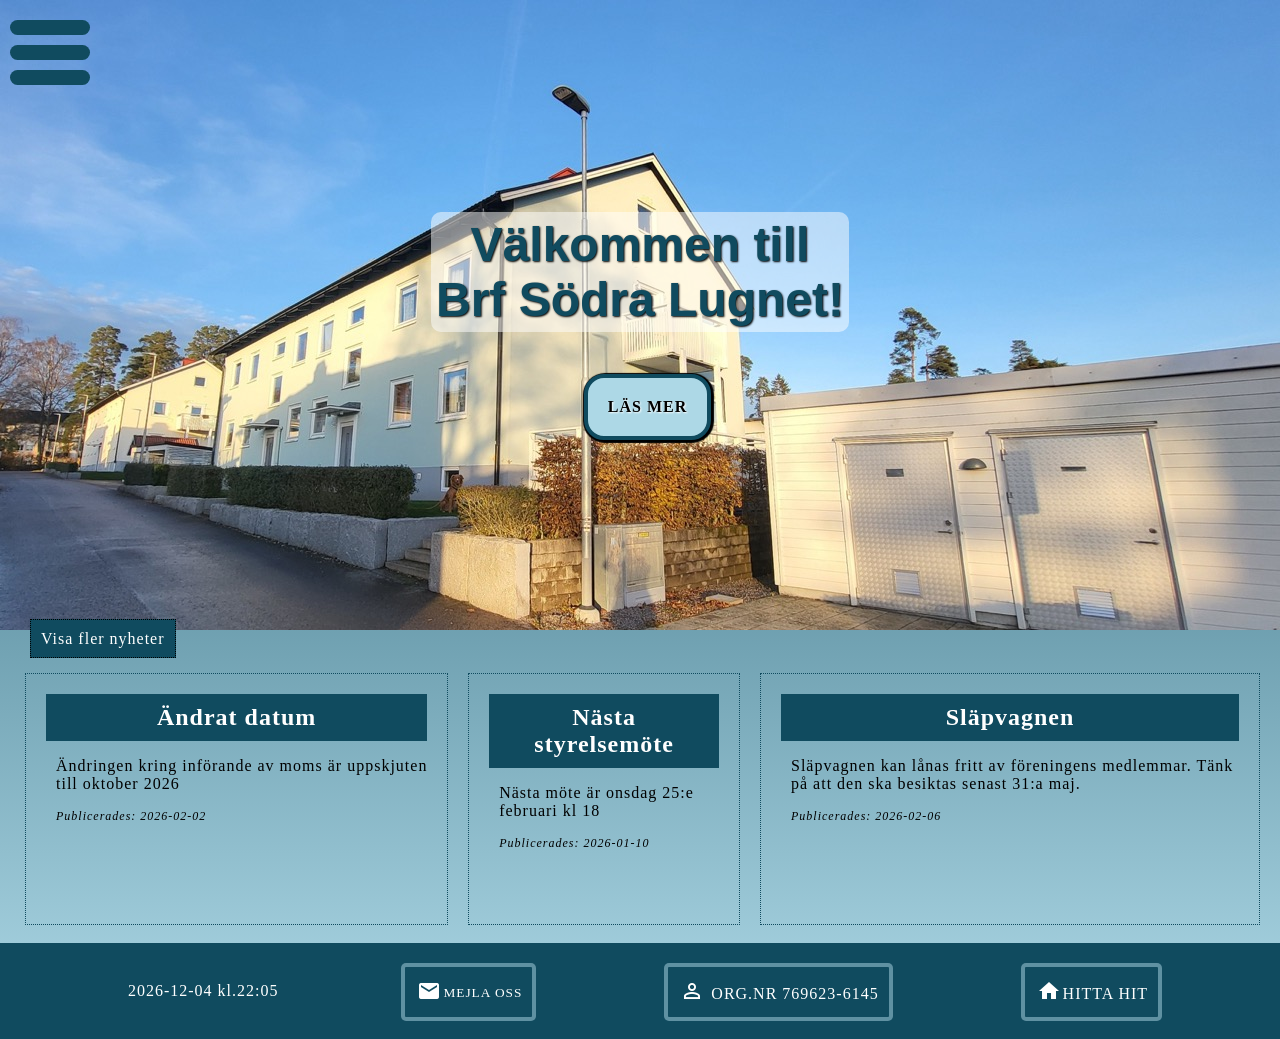
<file: index.html>
<!doctype html>
<html lang="sv">
    <head>
        <title>Brf Södra Lugnet</title>
        <meta charset="utf-8"/>
        <meta name="viewport" content="width=device-width, initial-scale=1.0"/>
        <meta author="Sara Almqvist"/>
        <link href="https://fonts.googleapis.com/icon?family=Material+Icons" rel="stylesheet">
        <link rel="stylesheet" href="menustyles.css">
        <link rel="stylesheet" href="styles.css">
        <script defer src="main.js"></script>
    </head>
    <body>
        <label class="hamburger-menu">
            <input type="checkbox"/>
        </label>
        <nav class="dropdowncontent">
            <ul>
                <li> <a href="index.html" target="_self">Startsida</a></li>
                <li> <a href="about.html" target="_self">Om oss</a></li>
                <li> <a href="contact.html" target="_self">Formulär och kontakt</a></li>
                <li> <a href="extra.html" target="_self">Att göra lista</a></li>
            </ul>
        </nav>
        
        <header class="hero" id="hero">
            <h1>Välkommen till <br>Brf Södra Lugnet!</h1>
            <button class="main"><a href="about.html" target="_self">Läs mer</a></button>
        </header>

        <main>
            <label><span id="checkboxLabel">Visa fler nyheter</span>
                <input type=checkbox id="toggleNews">
            </label>
            <section class="news" id="newsContainer">
            </section>
        </main> 
       

        <footer class="footContainer" id="footContainer">
            <button class="foot"><a href="https://maps.app.goo.gl/AmnyttMUHFXaQsLS6" target="_blank"><sub><i class="material-icons">&#xe88a</i></sub></a></button>
            <button class="foot"><a href="https://bolagsverket.se/forening/bostadsrattsforening/lagarforbostadsrattsforening.1477.html" target="_blank"><sub><i class="material-icons">&#xe8a6</i></sub><abb title="Organisationsnummer"> Org.nr</abb><wbr> 769623-<wbr>6145</a></button>
            <button class="foot"><i class="material-icons">email</i><a href="mailto:brfsodralugnet@gmail.com"><sup>Mejla oss</sup></a></button>
            <address>Adress:<br>Lugnets väg 27 och 29<br>352 63 Växjö</address>
            <p id="showDateTime">XXXX-XX-XX kl.XX:XX</p>
        </footer>

    </body>
</html>
</file>
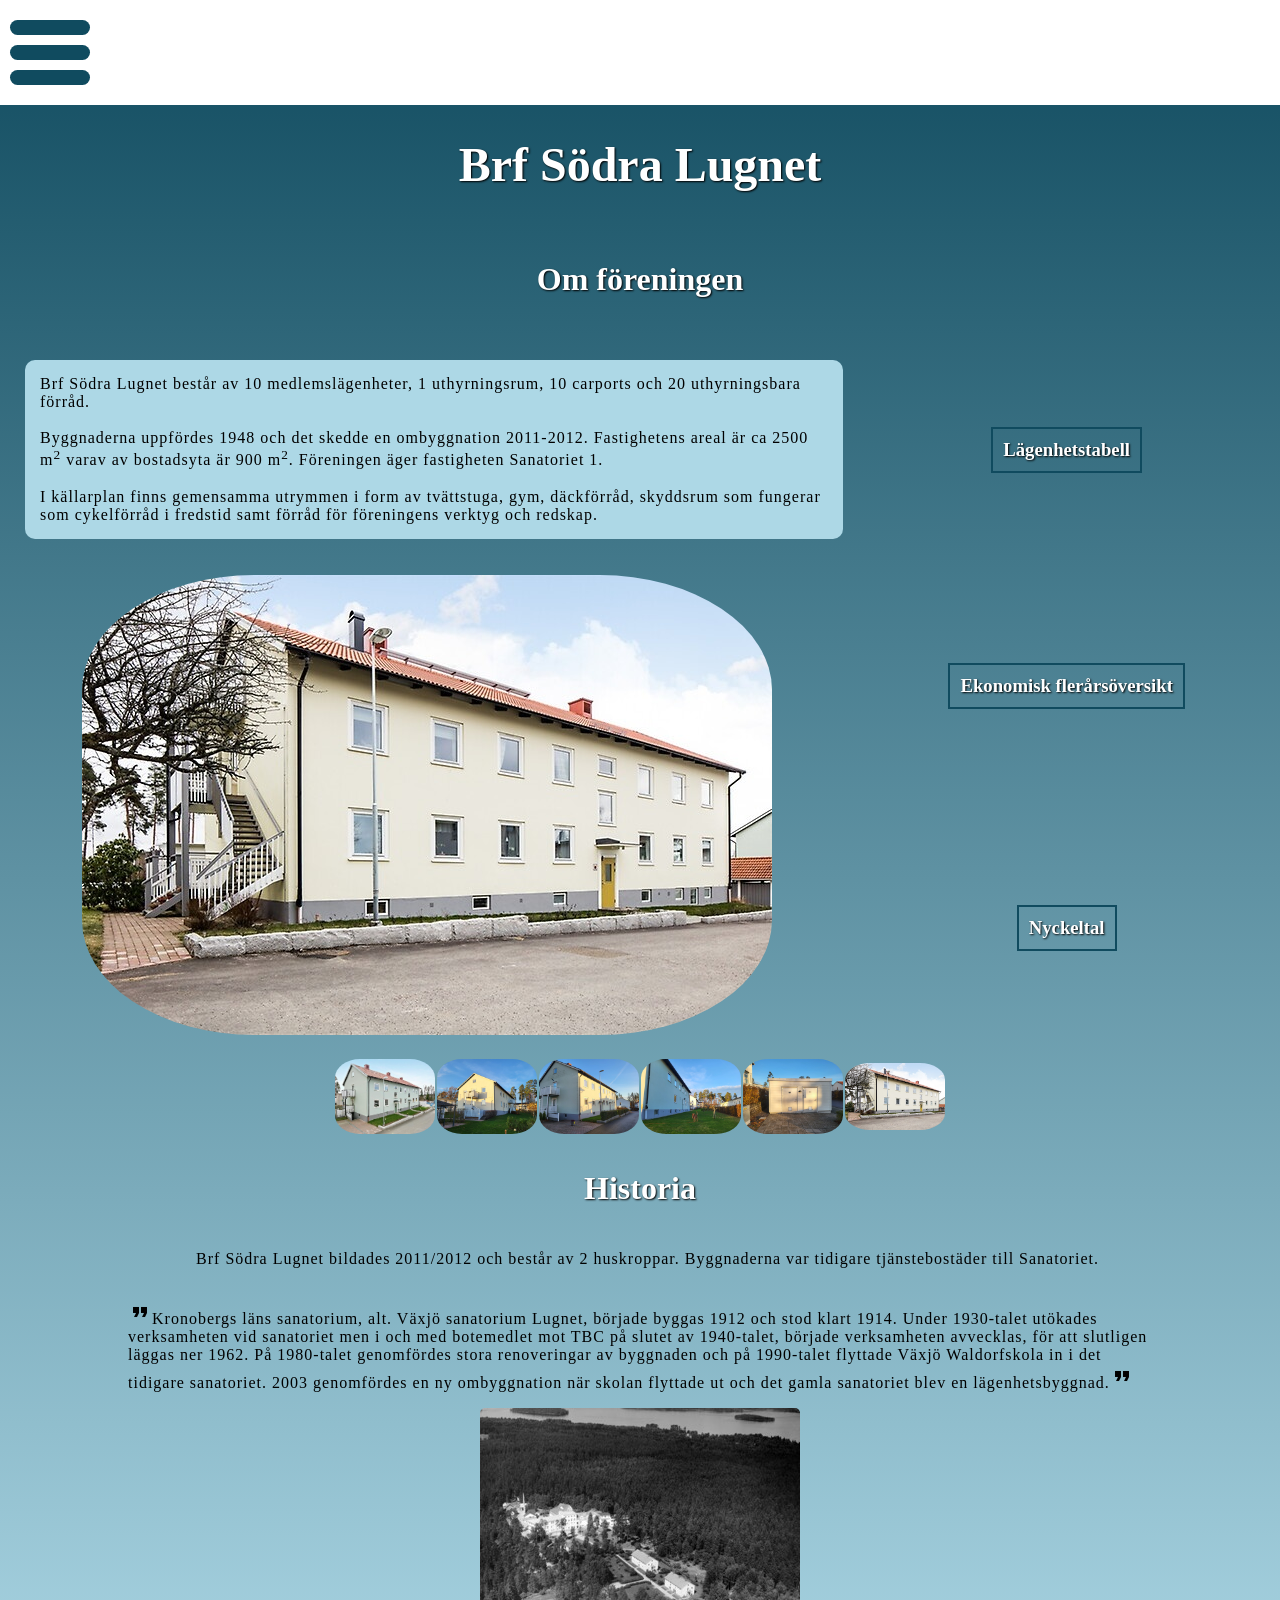
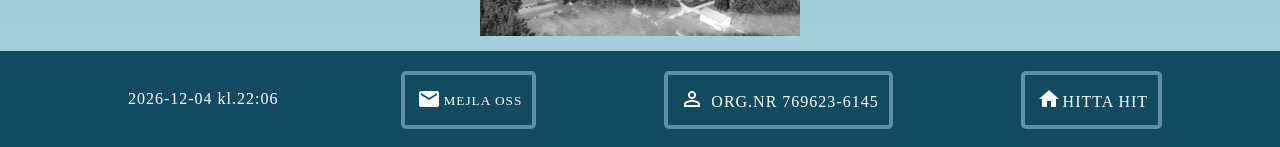
<file: about.html>
<!doctype html>
<html lang="sv">
    <head>
        <title>Om Brf Södra Lugnet</title>
        <meta charset="utf-8"/>
        <meta name="viewport" content="width=device-width, initial-scale=1.0"/>
        <meta author="Sara Almqvist"/>
        <link href="https://fonts.googleapis.com/icon?family=Material+Icons" rel="stylesheet">
        <link rel="stylesheet" href="menustyles.css">
        <link rel="stylesheet" href="styles.css">
        <script defer src="main.js"></script>
    </head>
    <body>
        <header class="second">
            <label class="hamburger-menu">
                <input type="checkbox"/>
            </label>
            <nav class="dropdowncontent">
                <ul>
                  <li> <a href="index.html" target="_self">Startsida</a></li>
                  <li> <a href="about.html" target="_self">Om oss</a></li>
                  <li> <a href="contact.html" target="_self">Formulär och kontakt</a></li>
                  <li> <a href="extra.html" target="_self">Att göra lista</a></li>
              </ul>
            </nav>
        </header>
        
        <main>
            <h1 class="rubrik">Brf Södra Lugnet</h1>    
            <article class="om">
                <h2 class="rubrik">Om föreningen</h2>
                <p>Brf Södra Lugnet består av 10 medlemslägenheter, 1 uthyrningsrum, 10 carports och 20 uthyrningsbara förråd.<br> <br>
                     Byggnaderna uppfördes 1948 och det skedde en ombyggnation 2011-2012. Fastighetens areal är ca 2500 m<sup>2</sup></sup> varav av bostadsyta är 900 m<sup>2</sup>. Föreningen äger fastigheten Sanatoriet 1. <br><br>
                    I källarplan finns gemensamma utrymmen i form av tvättstuga, gym, däckförråd, skyddsrum som fungerar som cykelförråd i fredstid samt förråd för föreningens verktyg och redskap.</p>
                <div id="bildGalleriContainer">
                    <img 
                      class="displayedImg"
                      src="img/fastighet27.jpg"
                      alt="Gul tvåvåningsbyggnad med tegeltak och trätrappa på vänster sida" 
                      title="Hus 27" />
                </div>
                <div class="thumb"></div>
             
                <div id="lghtabellContainer">
                    <h3 class="rubrik" id="lghtabellLabel">Lägenhetstabell</h3>
                <table class="lghtabell doldTabell" id="lghtabell">
                    <thead>
                        <tr>
                            <th>Lägenhet</th> <th>Typ</th> <th>Yta &#40m<sup>2</sup>&#41</th> <th>Andelstal &#40&#37&#41</th>
                        </tr>
                    </thead>
                    <tbody>
                        <tr>
                            <td>L27:11</td><td>3 rum och kök</td><td>63</td><td>7,16</td>
                        </tr>
                        <tr>
                            <td>L27:12</td><td>3 rum och kök</td><td>66</td><td>7,50</td>
                        </tr>
                        <tr>
                            <td>L27:13</td><td>4 rum och kök</td><td>97</td><td>11,02</td>
                        </tr>
                        <tr>
                            <td>L27:21</td><td>4 rum och kök</td><td>103</td><td>11,70</td>
                        </tr>
                        <tr>
                            <td>L27:22</td><td>3 rum och kök</td><td>71</td><td>8,07</td>
                        </tr>
                        <tr>
                            <td>L27:23</td><td>4 rum och kök</td><td>97</td><td>11,02</td>
                        </tr>
                        <tr>
                            <td>L29:A11</td><td>3 rum och kök</td><td>77</td><td>8,76</td>
                        </tr>
                        <tr>
                            <td>L29:A21</td><td>3 rum och kök</td><td>86</td><td>9,77</td>
                        </tr>
                        <tr>
                            <td>L29:B11</td><td>5 rum och kök</td><td>125</td><td>14,20</td>
                        </tr>
                        <tr>
                            <td>L29:B22</td><td>3 rum och kök</td><td>95</td><td>10,80</td>
                        </tr>
                        <tr>
                            <td>L29:B21</td><td>1 rum och kokvrå</td><td>20</td><td>0</td>
                        </tr>
                    </tbody>
                    <tfoot>
                        <tr>
                            <td colspan="2">Totalt</td>
                            <td>900</td>
                            <td>100</td>
                        </tr>
                    </tfoot>
                </table>
                </div>

                <div id="overviewTabellContainer"> <h3 class="rubrik" id="overviewTabellLabel">Ekonomisk flerårsöversikt</h3>
                <table class="overview doldTabell" id="overview">
                    <thead>
                        <tr>
                            <th>Flerårs<wbr>översikt &#40Tkr&#41</th>
                            <th>2024</th>
                            <th>2023</th>
                            <th>2022</th>
                            <th>2021</th>
                        </tr>
                    </thead>
                    <tbody>
                        <tr>
                            <td>Netto<wbr>omsättning</td>
                            <td>871</td>
                            <td>877</td>
                            <td>808</td>
                            <td>778</td>
                        </tr>
                        <tr>
                            <td>Resultat efter finansiella poster</td>
                            <td>-22</td>
                            <td>13</td>
                            <td>115</td>
                            <td>96</td>
                        </tr>
                        <tr>
                            <td>Soliditet &#40&#37&#41</td>
                            <td>57,3</td>
                            <td>57,5</td>
                            <td>57,1</td>
                            <td>56,6</td>
                        </tr>
                        <tr>
                            <td>Balans<wbr>omslutning</td>
                            <td>16 199</td>
                            <td>16 448</td>
                            <td>16 538</td>
                            <td>16 491</td>
                        </tr>
                    </tbody>
                </table>
                </div>

                <div id="keyvaluesTabellContainer"><h3 class="rubrik" id="keyvaluesTabellLabel">Nyckeltal</h3>
                <table class="keyvalues doldTabell" id="keyvalues">
                    <thead>
                        <tr>
                            <th>Nyckeltal &#40kr&#41</th>
                            <th>2024</th>
                            <th>2023</th>
                        </tr>
                    </thead>
                        <tr>
                            <td>Årsavgift per kvadratmeter bostadsrättyta</td>
                            <td>701</td>
                            <td>701</td>
                        </tr>
                        <tr>
                            <td>Skuldsättning per kvadratmeter</td>
                            <td>6021</td>
                            <td>6089</td>
                        </tr>
                        <tr>
                            <td>Sparande per kvadratmeter</td>
                            <td>121</td>
                            <td>134</td>
                        </tr>
                        <tr>
                            <td>Räntekänslighet</td>
                            <td>11</td>
                            <td>11</td>
                        </tr>
                        <tr>
                            <td>Energikostnader per kvadratmeter</td>
                            <td>235</td>
                            <td>237</td>
                        </tr>
                        <tr>
                            <td>Skuldsättning per kvadratmeter upplåten med bostadsrätt</td>
                            <td>7667</td>
                            <td>7753</td>
                        </tr>
                        <tr>
                            <td>Årsavgifternas andel i procent av totala rörelseintäkter</td>
                            <td>70,8</td>
                            <td>70,4</td>
                        </tr>
                    </table>
                </div>
                </article>
                   
                <article class="history">
                    <h2 class="rubrik">Historia</h2>
                    <p>Brf Södra Lugnet bildades 2011/2012 och består av 2 huskroppar. Byggnaderna var tidigare tjänstebostäder till Sanatoriet.
                    </p>
                    <blockquote cite="https://digitaltmuseum.se/021016648001/vaxjo-sanatorium-1961"><i class="material-icons">&#xe244</i>Kronobergs läns sanatorium, alt. Växjö sanatorium Lugnet, började byggas 1912 och stod klart 1914.
                     Under 1930-talet utökades verksamheten vid sanatoriet men i och med botemedlet mot TBC på slutet av 1940-talet, började verksamheten avvecklas, för att slutligen läggas ner 1962.
                    På 1980-talet genomfördes stora renoveringar av byggnaden och på 1990-talet flyttade Växjö Waldorfskola in i det tidigare sanatoriet. 2003 genomfördes en ny ombyggnation när skolan flyttade ut och det gamla sanatoriet blev en lägenhetsbyggnad.<i class="material-icons">&#xe244</i></blockquote>
                    <img src="img/FLYG1289.jpeg" src="file:///Users/saraalmqvist/Documents/projektarbete/img/FLYG1289.jpeg" alt="Stor byggnad (Sanatoriet) med 3 mindre byggnader (tjänstebostäder) omgivna av skog" 
                    title="Flygfoto från 1961 över Lugnet Växjö"/>
                </article>
        </main>

        <footer class="footContainer" id="footContainer">
            <button class="foot"><a href="https://maps.app.goo.gl/AmnyttMUHFXaQsLS6" target="_blank"><sub><i class="material-icons">&#xe88a</i></sub></a></button>
            <button class="foot"><a href="https://bolagsverket.se/forening/bostadsrattsforening/lagarforbostadsrattsforening.1477.html" target="_blank"><sub><i class="material-icons">&#xe8a6</i></sub><abb title="Organisationsnummer"> Org.nr</abb><wbr> 769623-<wbr>6145</a></button>
            <button class="foot"><i class="material-icons">email</i><a href="mailto:brfsodralugnet@gmail.com"><sup>Mejla oss</sup></a></button>
            <address>Adress:<br>Lugnets väg 27 och 29<br>352 63 Växjö</address>
            <p id="showDateTime">XXXX-XX-XX kl.XX:XX</p>
        </footer>

    </body>
</html>
</file>
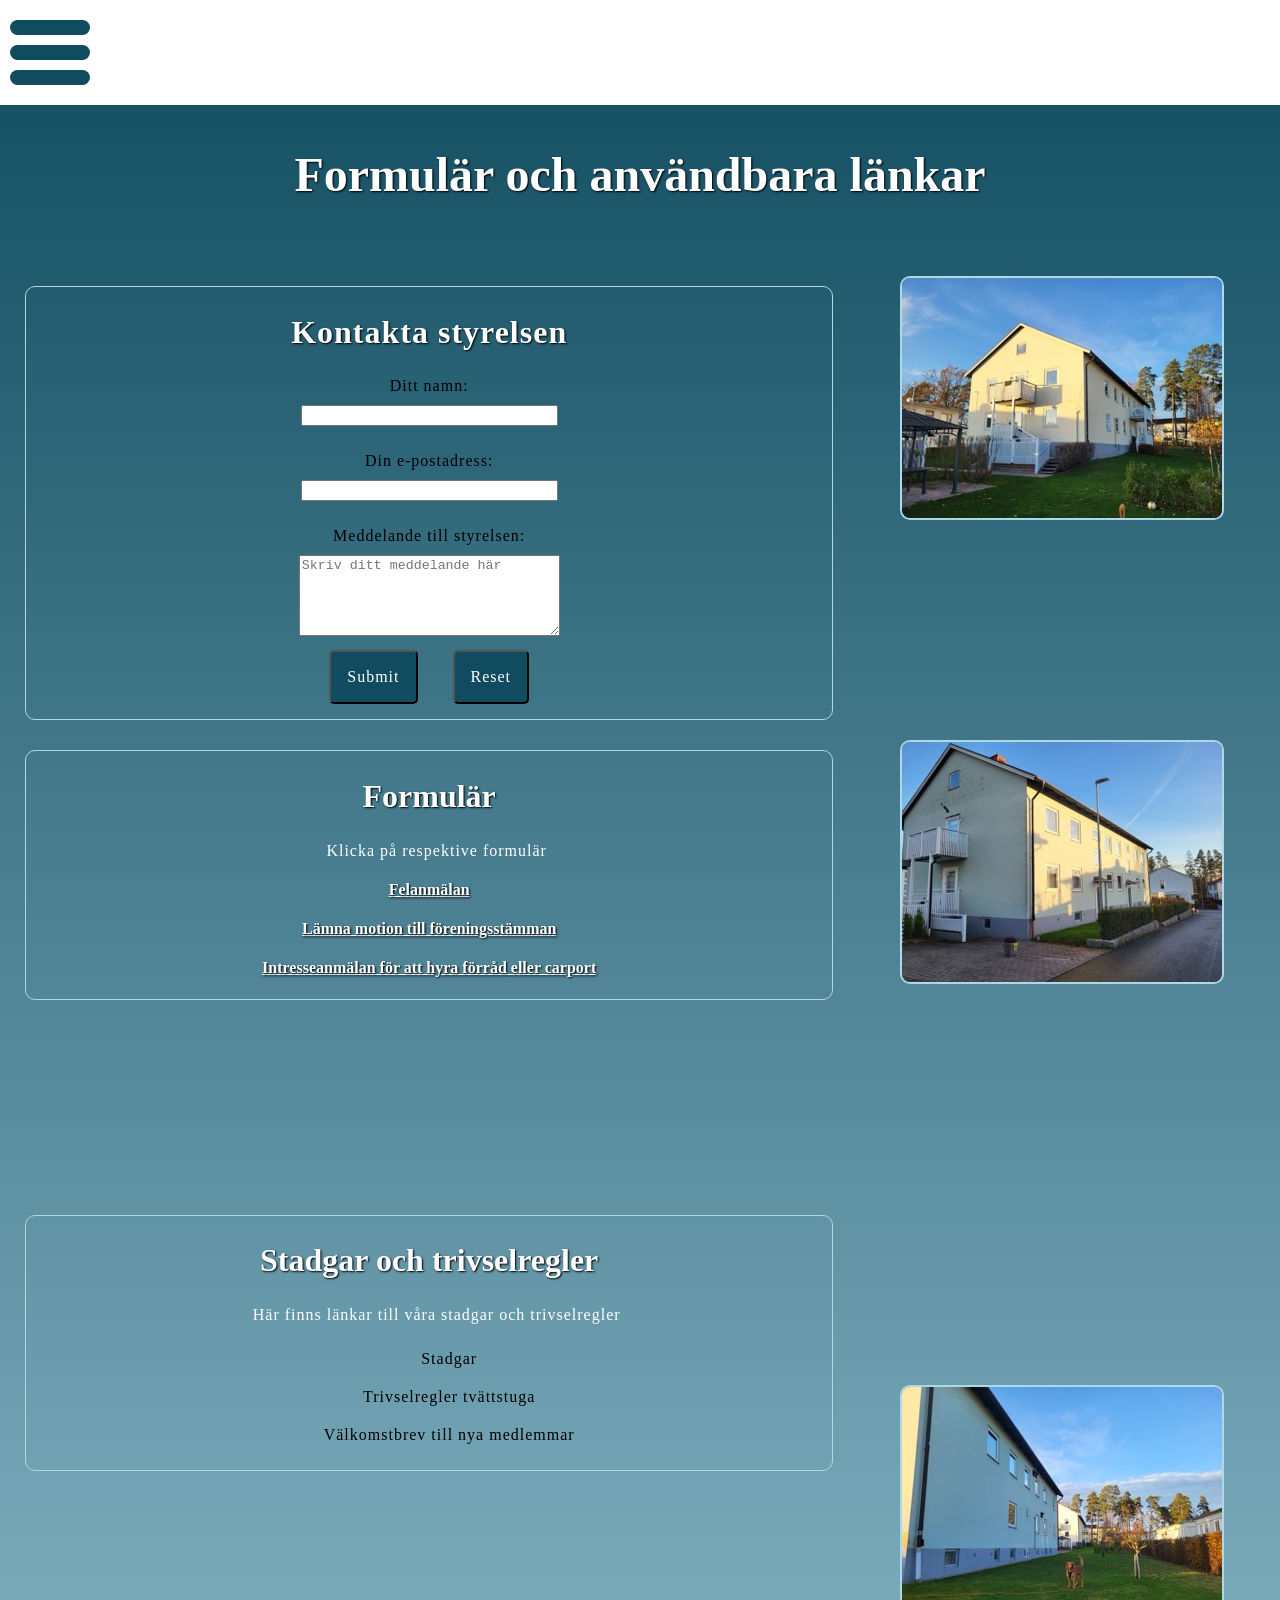
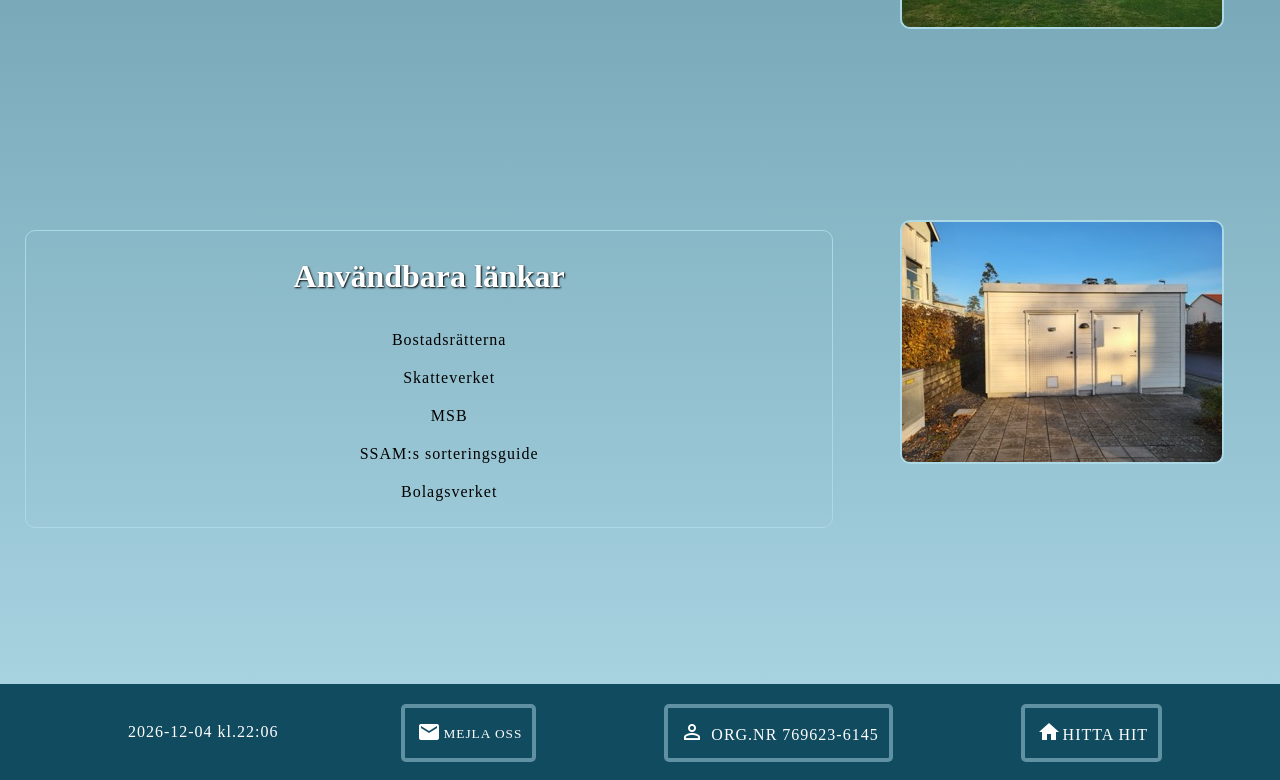
<file: contact.html>
<!doctype html>
<html lang="sv">
    <head>
        <title>Kontakt Brf Södra Lugnet</title>
        <meta charset="utf-8"/>
        <meta name="viewport" content="width=device-width, initial-scale=1.0"/>
        <meta author="Sara Almqvist"/>
        <link href="https://fonts.googleapis.com/icon?family=Material+Icons" rel="stylesheet">
        <link rel="stylesheet" href="menustyles.css">
        <link rel="stylesheet" href="styles.css">
        <script defer src="main.js"></script>
    </head>
    <body>
         <header class="second"> 
            <label class="hamburger-menu">
                <input type="checkbox"/>
            </label>
            <nav class="dropdowncontent">
                <ul>
                  <li> <a href="index.html" target="_self">Startsida</a></li>
                  <li> <a href="about.html" target="_self">Om oss</a></li>
                  <li> <a href="contact.html" target="_self">Formulär och kontakt</a></li>
                  <li> <a href="extra.html" target="_self">Att göra lista</a></li>
              </ul>
            </nav>
        </header>
        <main class="wrapper">
            <h1 class="rubrik">Formulär</h1>
            <section class="rules">
                <h2 class="rubrik">Stadgar och trivselregler</h2>
                <p>Här finns länkar till våra stadgar och trivselregler</p>
                <ul>
                    <li><a href="content/stadgar.pdf" target="_blank">Stadgar</a></li>
                    <li><a href="content/trivselreglertvattstuga.pdf" href="/Users/saraalmqvist/Documents/projektarbete/content/trivselreglertvattstuga" target="_blank">Trivselregler tvättstuga</a></li>
                    <li><a href="content/welcome.pdf" href="/Users/saraalmqvist/Documents/projektarbete/content/welcome" target="_blank">Välkomstbrev till nya medlemmar</a> </li>
                </ul>
            </section>

            <section class="formlink" id="formlinkContainer">
                <h2 class="rubrik">Formulär</h2>
                <p>Klicka på respektive formulär</p>
                <h4 id="formReportLabel" class="rubrik">Felanmälan</h4>
                <dialog id="formReportModal" class="modalDialog">
                    <h2 class="rubrik">Felanmälan</h2>
                    <form id="formReport" class="contactform" >
                        <label for formReportUsername id="formReportUsernameLabel" data-content="Namn">Namn </label>
                        <input type="text" data-focus="Fyll i för- och efternamn" data-invalid="Du måste fylla i för- och efternamn" id="formReportUsername" size="30">
                        <label for formReportLocation id="formReportUserInputLocation" data-content="Var finns felet">Var finns felet </label>
                        <input type="text" data-focus="Ange berörd lägenhet eller gemensamt utrymme" data-invalid="Du måste fylla i var felet finns" id="formReportLocation" size="30">
                        <label for formReportMessage id="formReportUserInputMessage" data-content="Beskriv felet">Beskriv felet</label>
                        <textarea data-focus="Beskriv felet/ärendet" data-invalid="Du måste beskriva felet med flera ord" cols="30" rows="5" id="formReportMessage" required></textarea>
                        <input type="submit" id="formReportSubmitBtn">
                        <button id="closeFormReportModal" type="button">Stäng dialogrutan</button>
                    </form>
                </dialog>

                <h4 id="motionReportLabel" class="rubrik">Lämna motion till föreningsstämman</h4>
                <dialog id="motionReportModal" class="modalDialog">
                    <h2 class="rubrik">Lämna motion till föreningsstämman</h2>
                    <form id="motionReportForm" class="contactform">
                        <label for motionReportUsername id="motionReportUsernameLabel" data-content="Namn">Namn</label>
                        <input id="motionReportUsername" type="text" data-focus="Fyll i ditt för- och efternamn" data-invalid="Du måste fylla i för- och efternamn" size="30">
                        <label for motionReportMessage id="motionReportMessageLabel" data-content="Motion">Motion</label>
                        <textarea id="motionReportMessage" data-focus="Beskriv din motion" data-invalid="Du måste fylla i din motion" cols="30" rows="5" required></textarea>
                        <input type="submit" id="motionReportSubmitBtn">
                        <button id="closeMotionReportModal" type="button">Avbryt</button>
                    </form>
                </dialog>

                <h4 id="rentFormLabel" class="rubrik">Intresseanmälan för att hyra förråd eller carport</h4>
                <dialog id="rentFormModal" class="modalDialog">
                    <h2 class="rubrik">Intresseanmälan för att hyra förråd eller carport</h2>
                    <form id="rentForm" class="contactform">
                        <label for rentFormUsername id="rentFormUsernameLabel" data-content="Namn">Namn</label>
                        <input id="rentFormUsername" type="text" data-focus="Fyll i ditt för- och efternamn" data-invalid="Du måste fylla i för- och efternamn" size="50">
                        <label for rentFormUserEmail id="rentFormUserEmailLabel" data-content="E-postadress">E-postadress</label>
                        <input id="rentFormUserEmail" type="email" data-focus="Fyll i din e-postadress" data-invalid="Du måste fylla i din e-postadress" size="50">
                        <label for rentFormUserChoice id="rentFormUserChoiceLabel" data-content="Välj objekt som önskas hyra">Välj objekt som önskas hyra</label>
                        <select id="rentFormUserChoice" name="hyresobjekt" required>
                            <option value="">Välj hyresobjekt</option>
                            <option value="mindre förråd">Mindre förråd (3-8 kvm)</option>
                            <option value="större förråd">Större förråd (10-20 kvm)</option>
                            <option value="carport">Carport</option>
                            <option value="parkeringsplats">Parkeringsplats</option>
                        </select>
                        <p>Carport kostar 300 kr/månad plus moms. Förråden kostar mellan 277-825 kr/månad beroende på storlek</p>
                        <input type="submit" id="rentFormSubmitBtn">
                        <button id="closeRentFormModal" type="button">Avbryt</button>
                    </form>
                </dialog>


            </section>

            <section class="contactform" id="contactformContainer">
                <h2 class="rubrik" id="kontakt" autofocus="true">Kontakta styrelsen</h2>
                <form action="mailto:brfsodralugnet@gmail.com" method="post" enctype="text/plain" id="contactform">
                    <label for="contactname" id="contactnameLabel" data-content="Ditt namn">Ditt namn:</label><br>
                    <input type="text" id="contactname" name="contactname" size="30" required minlength="4" data-invalid="Du måste ange för- och efternamn" data-focus="Fyll i ditt för- och efternamn"><br>
                    <p id="contactNameError" class="error"></p>
                    <label for="email" id="emailLabel" data-content="Din e-postadress">Din e-postadress:</label><br>
                    <input type="email" id="email" name="email" size="30" data-invalid="Ange en giltig e-postadress" data-focus="Fyll i din e-postadress"><br>
                    <p id="userEmailError" class="error"></p>
                    <label for="message" id="messageLabel" data-content="Meddelande till styrelsen">Meddelande till styrelsen:</label><br>
                    <textarea id="message" name="message" placeholder="Skriv ditt meddelande här" cols="30" rows="5" required data-invalid="Fyll i meddelandet med mer än 10 bokstäver" data-focus="Skriv ditt meddelande" minlength="10"></textarea><br>
                    <input type="submit">
                    <input type="reset">
                </form>
            </section>

            <section class="links">
                <h2 class="rubrik">Användbara länkar</h2>
                <ul>
                    <li> <a href="https://www.bostadsratterna.se/" target="_blank">Bostadsrätterna</a> </li>
                    <li> <a href="https://www.skatteverket.se/privat/fastigheterochbostad.4.18e1b10334ebe8bc80003922.html" target="_blank">Skatteverket</a> </li>
                    <li> <a href="https://www.msb.se/" target="_blank"><abbr title="Myndigheten för samhällsskydd och beredskap">MSB</abbr></a> </li>
                    <li> <a href="https://ssam.se/atervinning/sorteringsguide.html#/" target="_blank">SSAM:s sorteringsguide</a> </li>
                    <li> <a href="https://bolagsverket.se/forening/bostadsrattsforening/lagarforbostadsrattsforening.1477.html" target="_blank">Bolagsverket</a> </li>
                </ul>
            </section>

            <!--Extra bilder till större skärmar-->
            <img class="pic1" 
                srcset="img/southside27liten.jpeg 320w, img/southside27.jpeg 640w"
                sizes="(width <= 1800px) 320px, 640px"
                src="img/southside27.jpeg" alt="gul tvåvåningsbyggnad med träbalkonger omgiven av trädgård" title="Hus 27"/>

            <img class="pic2" 
                srcset="img/litenhus29.jpeg 320w, img/mellanhus29.jpeg 640w"
                sizes="(width <= 1800px) 320px, 640px"
                src="img/mellanhus29.jpeg" alt="Turkos tvåvåningsbyggnad med vita träbalkonger" title="Hus 29"/>

            <img class="pic3" 
                srcset="img/gardenliten.jpeg 320w, img/garden.jpeg 640w"
                sizes="(width <= 1800px) 320px, 640px"
                src="img/garden.jpeg" alt="Hund i trädgård omgiven av häck och husgavel." title="Föreningens trädgård"/>

            <img class="pic4" 
                srcset="img/miljohusliten.jpeg 320w, img/miljohusmellan.jpeg 640w"
                sizes="(width <= 1800px) 320px, 640px"
                src="img/miljohusmellan.jpeg" alt="Vitt miljöhus med två metalldörrar" title="Föreningens miljöhus"/>
            <!-- <img class="pic1" 
                src="img/southside27liten.jpeg" src="file:///Users/saraalmqvist/Documents/projektarbete/img/southside27liten.jpeg" alt="gul tvåvåningsbyggnad med träbalkonger omgiven av trädgård" title="Hus 27"/>

            <img class="pic2" 
                src="img/litenhus29.jpeg" src="https://github.com/sara-almqvist/projektarbete/blob/main/img/litenhus29.jpeg" alt="Turkos tvåvåningsbyggnad med vita träbalkonger" title="Hus 29"/>

            <img class="pic3" 
                src="img/gardenliten.jpeg" src="https://github.com/sara-almqvist/projektarbete/blob/main/img/gardenliten.jpeg" alt="Hund i trädgård omgiven av häck och husgavel." title="Föreningens trädgård"/>

            <img class="pic4" 
                src="img/miljohusliten.jpeg" src="https://github.com/sara-almqvist/projektarbete/blob/main/img/miljohusliten.jpeg" alt="Vitt miljöhus med två metalldörrar" title="Föreningens miljöhus"/> -->
        </main>

        <footer class="footContainer" id="footContainer">
            <button class="foot"><a href="https://maps.app.goo.gl/AmnyttMUHFXaQsLS6" target="_blank"><sub><i class="material-icons">&#xe88a</i></sub></a></button>
            <button class="foot"><a href="https://bolagsverket.se/forening/bostadsrattsforening/lagarforbostadsrattsforening.1477.html" target="_blank"><sub><i class="material-icons">&#xe8a6</i></sub><abb title="Organisationsnummer"> Org.nr</abb><wbr> 769623-<wbr>6145</a></button>
            <button class="foot"><i class="material-icons">email</i><a href="mailto:brfsodralugnet@gmail.com"><sup>Mejla oss</sup></a></button>
            <address>Adress:<br>Lugnets väg 27 och 29<br>352 63 Växjö</address>
            <p id="showDateTime">XXXX-XX-XX kl.XX:XX</p>
        </footer>
    </body>
</html>
</file>
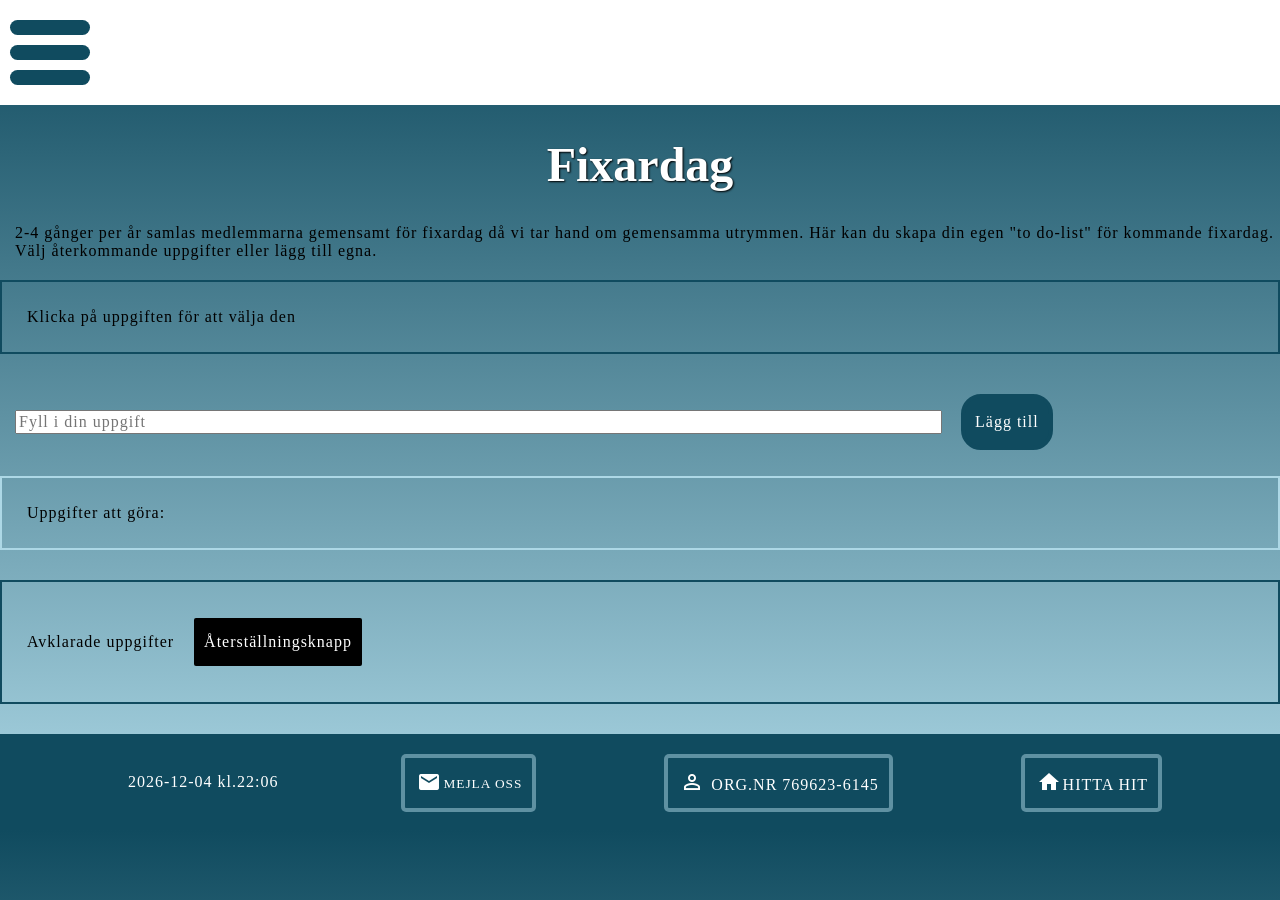
<file: extra.html>
<!doctype html>
<html lang="sv">
    <head>
        <title>Uppgifter fixardag BRF</title>
        <meta charset="utf-8"/>
        <meta name="viewport" content="width=device-width, initial-scale=1.0"/>
        <meta author="Sara Almqvist"/>
        <link href="https://fonts.googleapis.com/icon?family=Material+Icons" rel="stylesheet">
        <link rel="stylesheet" href="menustyles.css">
        <link rel="stylesheet" href="styles.css">
        <script defer src="main.js"></script>
    </head>
    <body>
         <header class="second">
            <label class="hamburger-menu">
                <input type="checkbox"/>
            </label>
            <nav class="dropdowncontent">
                <ul>
                  <li> <a href="index.html" target="_self">Startsida</a></li>
                  <li> <a href="about.html" target="_self">Om oss</a></li>
                  <li> <a href="contact.html" target="_self">Formulär och kontakt</a></li>
                  <li> <a href="extra.html" target="_self">Att göra lista</a></li>
              </ul>
            </nav>
        </header>
        <main>
            <h1 class="rubrik" id="loadExtraPage">Fixardag</h1>
            <p>2-4 gånger per år samlas medlemmarna gemensamt för fixardag då vi tar hand om gemensamma utrymmen. Här kan du skapa din egen "to do-list" för kommande fixardag. Välj återkommande uppgifter eller lägg till egna.</p>
            <div id="preMadeChoicesContainer" class="preMade">
                <p>Klicka på uppgiften för att välja den</p>  
            </div>

            <div id="userChoiceInputContainer">
                <input type="text" size="100" id="userChoiceInputField" placeholder="Fyll i din uppgift">
                <button id="displayUserChoiceInput">Lägg till</button>
                <p id="inputInstructions"></p>
            </div>

            <div id="displayUserList" class="userList">
                <p>Uppgifter att göra:</p>

            </div>

            <div id="displayDoneTaskContainer" class="finishTask">
                <p>Avklarade uppgifter <button id="reset">Återställningsknapp</button></p>
            </div>
            

        </main>
        <footer class="footContainer" id="footContainer">
            <button class="foot"><a href="https://maps.app.goo.gl/AmnyttMUHFXaQsLS6" target="_blank"><sub><i class="material-icons">&#xe88a</i></sub></a></button>
            <button class="foot"><a href="https://bolagsverket.se/forening/bostadsrattsforening/lagarforbostadsrattsforening.1477.html" target="_blank"><sub><i class="material-icons">&#xe8a6</i></sub><abb title="Organisationsnummer"> Org.nr</abb><wbr> 769623-<wbr>6145</a></button>
            <button class="foot"><i class="material-icons">email</i><a href="mailto:brfsodralugnet@gmail.com"><sup>Mejla oss</sup></a></button>
            <address>Adress:<br>Lugnets väg 27 och 29<br>352 63 Växjö</address>
            <p id="showDateTime">XXXX-XX-XX kl.XX:XX</p>
        </footer>
    </body>
</html>
</file>
<file: menustyles.css>
*,
*::after,
*::before {
    box-sizing: border-box;
}

body {
    margin: 0;
    
}

:root {
    --light-color: white;
    --dark-color: rgb(16, 75, 95);
    --bar-width: 80px;
    --bar-height: 15px;
    --hamburger-gap: 10px;
    --foreground: var(--dark-color);
    --background: var(--light-color);
    --hamburger-margin: 20px;
    --animation-timing: 200ms ease-in-out;
    --hamburger-height: calc(var(--bar-height) * 3 + var(--hamburger-gap) * 2);
    --menu-height: calc(var(--hamburger-height) + var(--hamburger-margin) *2);
}

.hamburger-menu {
    --x-width: calc(var(--hamburger-height) * 1.41421356237);

    display: flex;
    flex-direction: column;
    gap: var(--hamburger-gap);
    width: 100vw;
    position:absolute;
    top: var(--hamburger-margin);
    left: calc(var(--hamburger-margin) * 0.5);
    z-index: 100;
    cursor: pointer;
}

.hamburger-menu:has(input:checked) {
    --foreground: var(--light-color);
    --background: var(--dark-color);
}

.hamburger-menu:has(input:focus-visible)::before,
.hamburger-menu:has(input:focus-visible)::after,
.hamburger-menu input:focus-visible {
    border: 1px solid var(--background);
    box-shadow: 0 0 0 1px var(--foreground);
}

.hamburger-menu::before,
.hamburger-menu::after,
.hamburger-menu input {
    content:"";
    width: var(--bar-width);
    height: var(--bar-height);
    background-color: var(--foreground);
    border-radius: 9999px;
    transform-origin: left center;
    transition: opacity var(--animation-timing), width var(--animation-timing), rotate var(--animation-timing), translate var(--animation-timing), background-color var(--animation-timing);
}

.hamburger-menu input {
    appearance: none;
    padding: 0;
    margin: 0;
    outline: none;
    pointer-events: none;
}

nav ul li a {
    text-decoration: none;
    color: var(--background);
    font-size: calc(var(--bar-height)*2);
}

nav ul li a:hover {
    text-decoration: underline;
}

nav ul {
    list-style-type: none;
    margin: 0;
    padding:0;
}

li {
    padding: var(--hamburger-gap);
}

/* Rad 93-108 skapar X-form vid input:checked */
.hamburger-menu:has(input:checked)::before {
    rotate: 45deg;
    width: var(--x-width);
    translate: 0 calc(var(--bar-height) / -2);
}

.hamburger-menu:has(input:checked)::after {
    rotate: -45deg;
    width: var(--x-width);
    translate: 0 calc(var(--bar-height) / 2);
}

.hamburger-menu input:checked {
opacity: 0;
width:0;
}

.dropdowncontent {
    transition: translate var(--animation-timing);
    translate: -100%;
    padding: 0.5rem 1rem;
    padding-top: calc(var(--hamburger-height) + var(--hamburger-margin) + 1rem);
    background-color: var(--foreground);
    color: var(--background);
    min-width: 100vw;
    min-height: 50vh;
    position:absolute;
    z-index: 90;
}

.hamburger-menu:has(input:checked) + .dropdowncontent {
    translate: 0;
}

header.second{
    background-color: var(--light-color);
    background-image: none;
    height: var(--menu-height);
    display: block;
}

@media screen and (min-width: 1250px) {
    nav ul {
        display: flex;
        flex-direction: row;
        justify-content: space-evenly;
    }

    .dropdowncontent {
        min-height: var(--menu-height);
        max-height: var(--menu-height);
        padding-top: 30px;
    }

    .hamburger-menu {
        width:auto;
    }
}
</file>
<file: styles.css>
@charset "UTF-8";
@keyframes shiftBg {
  0% {
    background-image: url(img/header1280.jpeg);
  }
  50% {
    background-image: url(img/altheader1280.jpeg);
  }
  100% {
    background-image: url(img/header3_1280.jpeg);
  }
}
body {
  background-color: lightblue;
  background: linear-gradient(180deg, rgb(16, 75, 95) 0%, rgb(173, 216, 230) 100%);
  min-width: 100%;
}

header.hero {
  background-color: lightblue;
  background-image: url(img/header1280.jpeg);
  background-repeat: no-repeat;
  background-size: cover;
  height: 70vh;
  min-width: 100%;
  display: flex;
  flex-direction: column;
  justify-content: center;
  align-items: center;
  transition: all 500ms linear;
  animation: none;
}
header.hero h1 {
  color: rgb(16, 75, 95);
  text-shadow: 1px 1px 2px black;
  font-family: Verdana, sans-serif;
  background-color: rgba(255, 255, 255, 0.5);
  width: -moz-fit-content;
  width: fit-content;
  padding: 5px;
  text-align: center;
  border-radius: 10px;
  margin-bottom: 32px;
}
header.hero button {
  border: 4px solid rgb(16, 75, 95);
  box-shadow: 1px 1px 1px 2px rgb(1, 1, 1);
  padding: 20px;
  border-radius: 20px;
  background-color: lightblue;
  transition: all 200ms ease-in-out;
}
header.hero button a {
  text-decoration: none;
  color: black;
  font-size: 16px;
  font-family: Tahoma, serif;
  letter-spacing: 1px;
  font-weight: bold;
  text-transform: uppercase;
  transition: all 200ms ease-in-out;
  text-shadow: 1px 1px 2px white;
}

button.main:hover,
button:hover,
button:focus-visible {
  background-color: rgb(16, 75, 95);
  border: 4px solid lightblue;
}
button.main:hover a,
button:hover a,
button:focus-visible a {
  color: white;
  text-shadow: none;
}

.news {
  color: black;
  font-size: 16px;
  font-family: Tahoma, serif;
  letter-spacing: 1px;
  display: flex;
  flex-wrap: wrap;
  overflow: auto;
  align-items: baseline;
  justify-content: flex-start;
  scroll-snap-type: y mandatory;
  text-align: left;
  height: 30vh;
  border: none;
}
.news .newsitem {
  padding: 15px;
  margin: 10px;
  border: 1px dotted rgb(16, 75, 95);
  flex: 1 1 auto;
  scroll-snap-align: start;
  transition: scale 200ms ease-in-out;
  overflow: auto;
}
.news .newsitem h2 {
  background-color: rgb(16, 75, 95);
  color: white;
  padding: 10px;
  margin: 5px;
  font-size: 24px;
}
.news .newsitem p {
  color: black;
}

.newsitem:focus-visible,
.newsitem:hover {
  border: 2px dotted white;
  transform: scale(1.05);
}

#toggleNews {
  -webkit-appearance: none;
     -moz-appearance: none;
          appearance: none;
}

#checkboxLabel {
  color: black;
  font-size: 16px;
  font-family: Tahoma, serif;
  letter-spacing: 1px;
  background-color: rgb(16, 75, 95);
  color: white;
  padding: 10px;
  margin-left: 30px;
  margin-top: 10px;
  border: 1px dotted black;
  transition: all 200ms ease-in-out;
}

#checkboxLabel:hover {
  border: 2px solid lightblue;
  cursor: pointer;
}

main {
  margin: 0 auto;
}

button {
  text-align: center;
  color: black;
  font-size: 16px;
  font-family: Tahoma, serif;
  letter-spacing: 1px;
  background-color: rgb(16, 75, 95);
  color: white;
  padding: 15px 10px;
  margin-left: 15px;
  margin-top: 10px;
  margin-bottom: 10px;
  border: 4px solid rgb(16, 75, 95);
  border-radius: 20px;
  transition: all 200ms ease-in-out;
}

footer {
  background-color: rgb(16, 75, 95);
  color: white;
  display: flex;
  flex-direction: column-reverse;
  align-items: center;
  justify-content: space-evenly;
  padding: 10px 5px;
  min-width: 100%;
}
footer p {
  color: black;
  font-size: 16px;
  font-family: Tahoma, serif;
  letter-spacing: 1px;
  background-color: rgb(16, 75, 95);
  color: white;
}
footer button {
  text-align: center;
  color: black;
  font-size: 16px;
  font-family: Tahoma, serif;
  letter-spacing: 1px;
  background-color: rgb(16, 75, 95);
  color: white;
  padding: 10px;
  margin-bottom: 8px;
  margin-right: 5px;
  text-transform: uppercase;
  border: 4px solid rgba(173, 216, 230, 0.5);
  border-radius: 5px;
}
footer button a {
  text-decoration: none;
  color: white;
}
footer button i {
  margin: 2px;
}
footer button:first-of-type:after {
  content: "Hitta hit";
}
footer address {
  display: none;
}

.smalltext {
  font-style: italic;
  font-size: 12px;
}

.smalltext::before {
  content: "Publicerades: ";
}

table {
  border: 1px solid white;
  border-collapse: collapse;
  table-layout: fixed;
  width: auto;
  margin: 10px auto;
  font-family: Tahoma, serif;
  letter-spacing: 1px;
}
table th,
table td {
  padding: 10px;
  border: 1px solid white;
}
table td {
  text-align: right;
}
table td:first-child {
  text-align: left;
}
table tbody tr:nth-child(even) {
  background-color: lightblue;
  color: black;
}
table tbody tr:nth-child(odd) {
  background-color: rgba(173, 216, 230, 0.5);
}
table thead {
  background-color: rgb(16, 75, 95);
  color: white;
  text-align: left;
}
table tfoot {
  background-color: lightblue;
  color: rgb(16, 75, 95);
  font-weight: bold;
}

.lghtabell td:nth-child(2) {
  text-align: left;
}

.lghtabell tfoot tr td:nth-child(2) {
  text-align: right;
}

p {
  color: black;
  font-size: 16px;
  font-family: Tahoma, serif;
  letter-spacing: 1px;
  margin-left: 15px;
}

abbr {
  text-decoration: none;
  cursor: pointer;
}

h1 {
  font-size: 48px;
}

h2 {
  font-size: 32px;
}

.history {
  display: flex;
  flex-direction: column;
  justify-content: center;
  align-items: center;
  flex-wrap: nowrap;
}
.history p {
  padding-left: 15px;
  padding-right: 15px;
  text-align: center;
}
.history img {
  border-radius: 5px;
  padding-bottom: 15px;
}
.history blockquote {
  color: black;
  font-size: 16px;
  font-family: Tahoma, serif;
  letter-spacing: 1px;
  width: 80%;
}

.om {
  display: grid;
  grid-template: auto auto auto auto auto auto auto/1fr;
  grid-template-areas: "r" "c" "img" "thumb" "tab1" "tab2" "tab3";
  gap: 10px;
  padding: 10px;
  place-items: center;
}
.om h2 {
  grid-area: r;
}
.om p {
  grid-area: c;
  align-self: center;
  letter-spacing: 1px;
  color: black;
  font-size: 16px;
  font-family: Tahoma, serif;
  letter-spacing: 1px;
  padding: 15px;
  background-color: lightblue;
  border-radius: 10px;
}
.om img {
  border-radius: 25%;
}
.om table.lghtabell {
  grid-area: tab1;
  align-self: start;
}
.om table.overview {
  grid-area: tab2;
  align-self: start;
}
.om table.keyvalues {
  grid-area: tab3;
  align-self: start;
}

.doldTabell {
  display: none;
}

.rubrik {
  color: white;
  text-shadow: 1px 1px 2px black;
}

h1,
h2 {
  text-align: center;
}

h3 {
  cursor: pointer;
  border: 2px solid rgb(16, 75, 95);
  padding: 10px;
  transition: all 200ms ease-in-out;
}

h3:hover {
  background-color: white;
  color: rgb(16, 75, 95);
  border-color: rgba(173, 216, 230, 0.5);
}

h4 {
  cursor: pointer;
  text-decoration: underline;
  transition: all 200ms ease-in-out;
}

h4:hover {
  text-transform: uppercase;
  letter-spacing: 1px;
}

img.extra {
  display: none;
}

#bildGalleriContainer {
  grid-area: img;
}

.thumb {
  display: flex;
  gap: 2px;
  cursor: pointer;
  grid-area: thumb;
}
.thumb img {
  display: block;
  width: 100px;
  flex: 1;
}

.thumb img:hover {
  outline: 2px solid white;
}

section {
  border: 1px solid lightblue;
  border-radius: 10px;
  margin: 10px;
  margin-left: 15px;
}
section p {
  color: white;
  margin-left: 15px;
}
section ul {
  list-style-type: square;
  color: white;
  transition: all 200ms ease-in-out;
}
section ul li a {
  text-decoration: none;
  color: black;
  font-size: 16px;
  font-family: Tahoma, serif;
  letter-spacing: 1px;
  transition: all 200ms ease-in-out;
}

li a:hover,
li a:focus-visible,
li label:hover,
li label:hover {
  color: white;
  text-decoration: underline;
}

.contactform {
  display: flex;
  flex-direction: column;
  justify-content: center;
  align-items: center;
  flex-wrap: wrap;
  color: black;
  font-size: 16px;
  font-family: Tahoma, serif;
  letter-spacing: 1px;
}
.contactform input,
.contactform textarea,
.contactform select {
  margin: 10px;
}
.contactform input[type=submit],
.contactform input[type=reset] {
  color: black;
  font-size: 16px;
  font-family: Tahoma, serif;
  letter-spacing: 1px;
  background-color: rgb(16, 75, 95);
  color: white;
  padding: 16px;
  margin: 15px;
  margin-top: 0;
  transition: all 200ms ease-in-out;
  border-radius: 5px;
}
.contactform input:hover,
.contactform input:focus-visible,
.contactform textarea:hover,
.contactform textarea:focus-visible {
  border: 2px solid rgb(16, 75, 95);
}
.contactform input[type=submit]:hover,
.contactform input[type=reset]:hover {
  background-color: lightblue;
  color: black;
}

.error {
  color: black;
  font-size: 16px;
  font-family: Tahoma, serif;
  letter-spacing: 1px;
  color: red;
  font-style: italic;
  margin-top: 0;
}

.modalDialog {
  background-color: rgb(16, 75, 95);
}
.modalDialog form {
  padding: 30px;
}

.modalResponse {
  color: black;
  font-size: 16px;
  font-family: Tahoma, serif;
  letter-spacing: 1px;
  background-color: rgb(16, 75, 95);
  color: white;
  padding: 30px;
}

img.pic1 {
  grid-area: pic1;
}

img.pic2 {
  grid-area: pic2;
}

img.pic3 {
  grid-area: pic3;
}

img.pic4 {
  grid-area: pic4;
}

h1 {
  grid-area: r;
}

section.rules {
  grid-area: rules;
}

section.formlink {
  grid-area: form;
  text-align: center;
}

section.contactform {
  grid-area: contact;
}

section.links {
  grid-area: link;
}

.wrapper {
  display: grid;
  grid-template: repeat(5, auto)/1fr;
  grid-template-areas: "r" "contact" "form" "rules" "link";
}
.wrapper img {
  display: none;
  border-radius: 10px;
  border: 2px solid lightblue;
  transition: all 200ms ease-in-out;
}
.wrapper img:hover {
  transform: scale(1.5);
}

.preMade {
  border: 2px solid rgb(16, 75, 95);
  margin-top: 20px;
  margin-bottom: 30px;
  padding: 10px;
}
.preMade button {
  border-radius: 2px;
}
.preMade button .knappV, .preMade button .knappX {
  display: none;
}

.finishTask {
  border: 2px solid rgb(16, 75, 95);
  margin-top: 30px;
  margin-bottom: 30px;
  padding: 10px;
}
.finishTask div {
  display: flex;
}
.finishTask button {
  border-radius: 2px;
  border: 5px solid green;
}
.finishTask button .knappV, .finishTask button .knappX {
  display: none;
}

#userChoiceInputField {
  color: black;
  font-size: 16px;
  font-family: Tahoma, serif;
  letter-spacing: 1px;
  margin-left: 15px;
}

#reset {
  background-color: black;
  border: none;
}

#reset:hover {
  border: 2px solid white;
}

.userList {
  border: 2px solid lightblue;
  padding: 10px;
}

.knappV,
.knappX {
  font-weight: 800;
  border-radius: 0;
  color: black;
  font-size: 16px;
  font-family: Tahoma, serif;
  letter-spacing: 1px;
}

.knappV {
  color: green;
  background-color: white;
}

.knappX {
  color: red;
  background-color: white;
}

@media screen and (min-width: 700px) {
  .news {
    flex-wrap: nowrap;
    scroll-snap-type: x mandatory;
    margin-left: 15px;
    margin-top: 15px;
  }
  .newsitem {
    height: 25vh;
    min-width: 250px;
    max-width: 500px;
  }
  .om {
    grid-template: auto auto auto auto auto auto/1fr 1fr;
    grid-template-areas: "r r" "c tab1" "c tab2" "c tab3" "img img" "thumb thumb";
  }
  .om p {
    align-self: start;
  }
  .om img {
    align-self: center;
  }
  .wrapper {
    grid-template: repeat(5, auto)/1fr 1fr;
    grid-template-areas: "r r" "contact pic1" "form pic2" "rules pic3" "link pic4";
    align-items: center;
    max-width: 100vw;
    gap: 10px;
    padding: 10px;
  }
  .wrapper img {
    display: block;
    justify-self: center;
  }
  .wrapper h1::after {
    content: " och användbara länkar";
  }
  footer {
    flex-direction: row-reverse;
  }
}
@media screen and (min-width: 1250px) {
  .newsitem {
    height: 28vh;
  }
  .om {
    grid-template: auto auto auto auto auto/1fr 1fr 1fr;
    grid-template-areas: "r r r" "c c tab1" "img img tab2" "img img tab3" "thumb thumb thumb";
    gap: 20px;
  }
  .om p {
    align-self: start;
  }
  img.extra {
    display: block;
    border-radius: 25%;
    grid-area: img2;
  }
  .wrapper {
    grid-template: 1fr 3fr 3fr 4fr 3fr/2fr 1fr;
    grid-template-areas: "r r" "contact pic1" "form pic2" "rules pic3" "link pic4";
    align-items: start;
  }
  .wrapper img {
    display: block;
    justify-self: center;
  }
  .wrapper img.pic3 {
    align-self: center;
  }
  .wrapper section {
    text-align: center;
  }
  .wrapper section ul {
    list-style-type: none;
  }
  header.hero {
    animation: shiftBg 12s ease-in-out 1s infinite alternate;
  }
}
@media (prefers-reduced-motion: reduce) {
  header.hero {
    animation: none;
  }
  img.wrapper:hover {
    transform: none;
    border: 5px solid lightblue;
  }
}/*# sourceMappingURL=styles.css.map */
</file>
